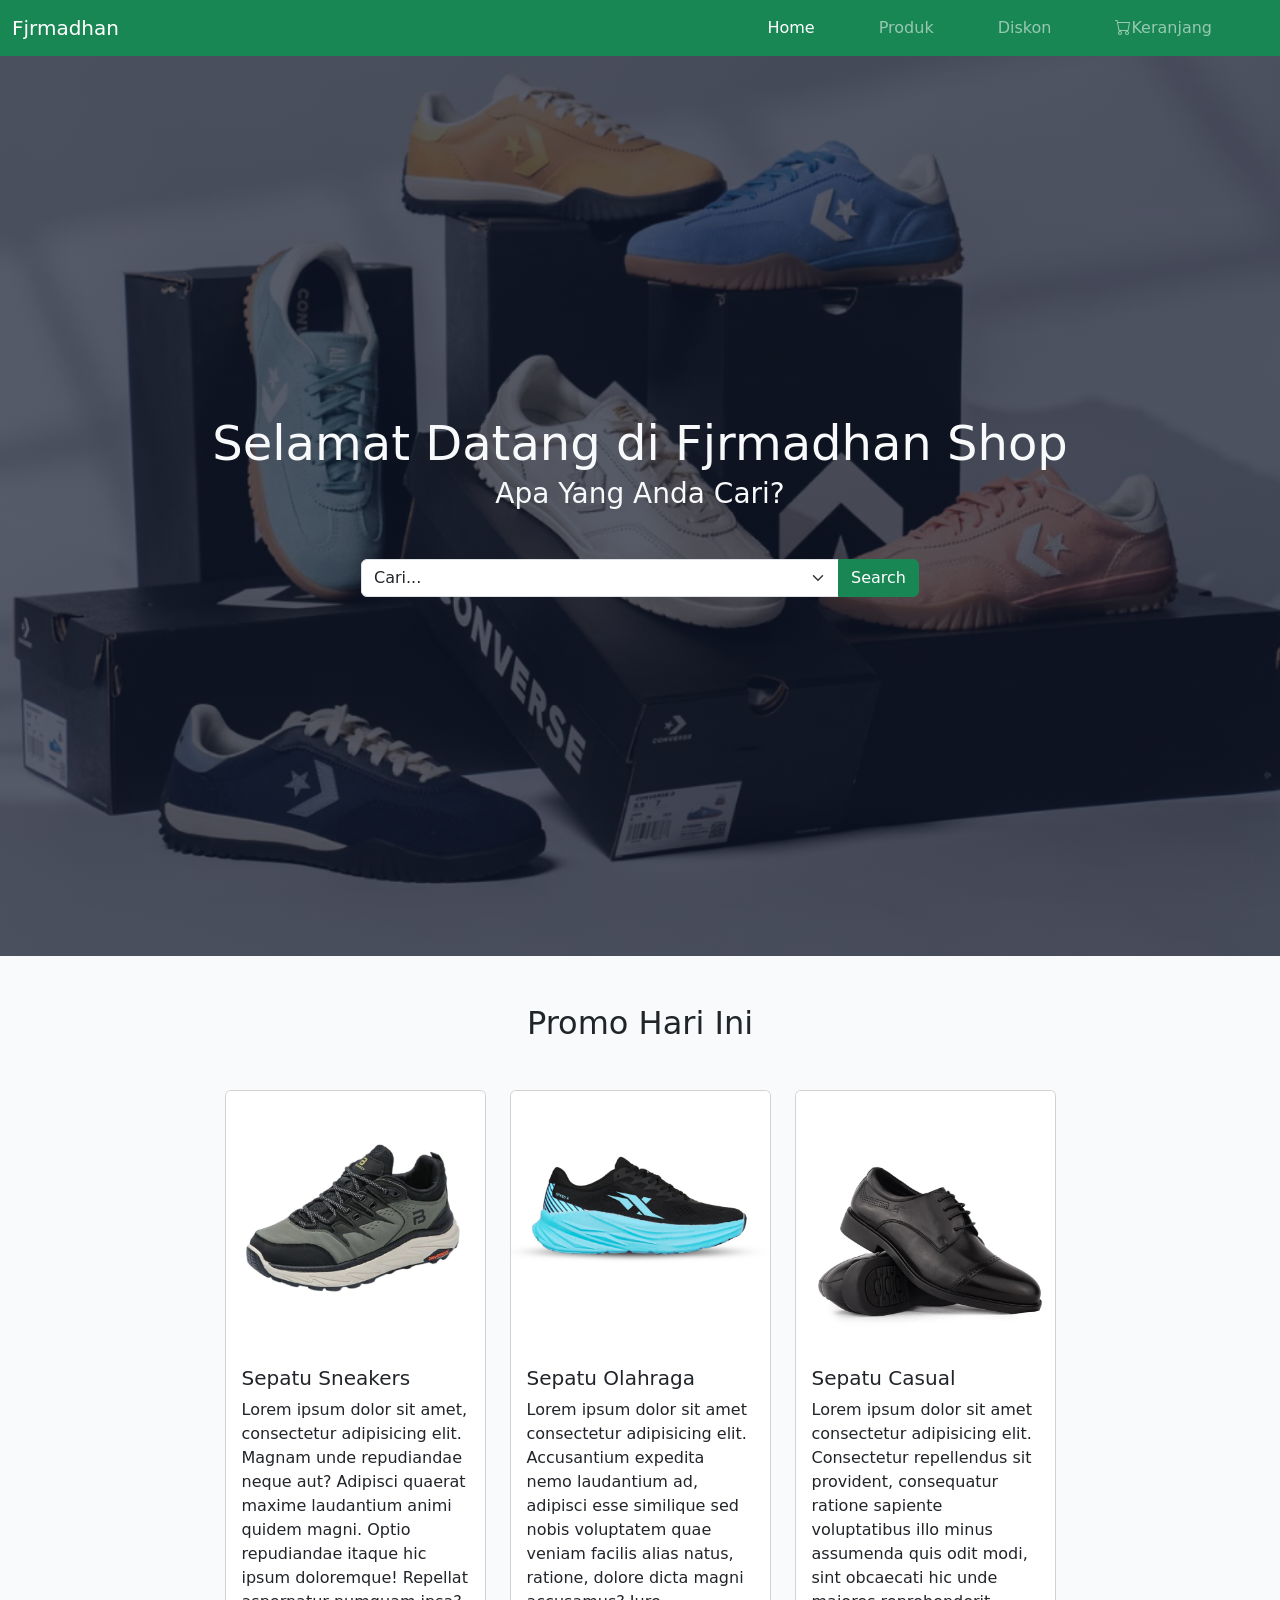
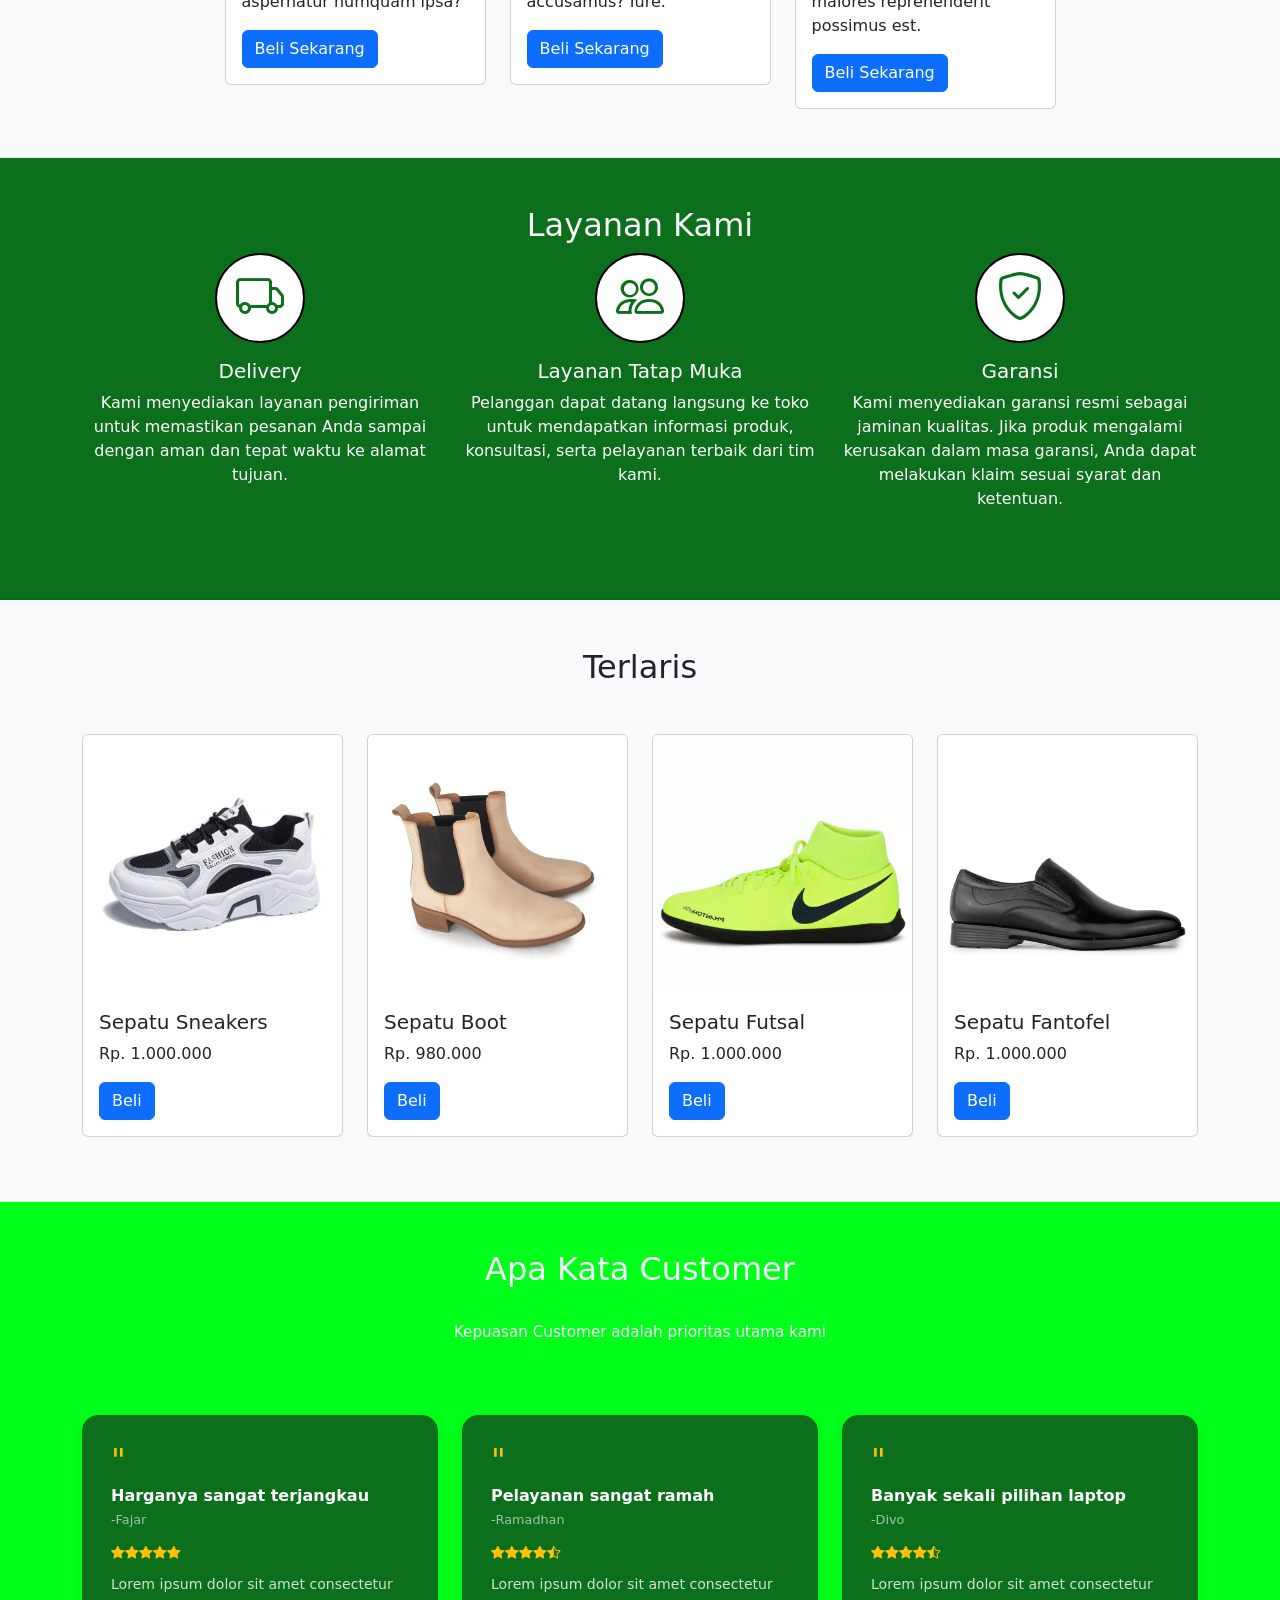
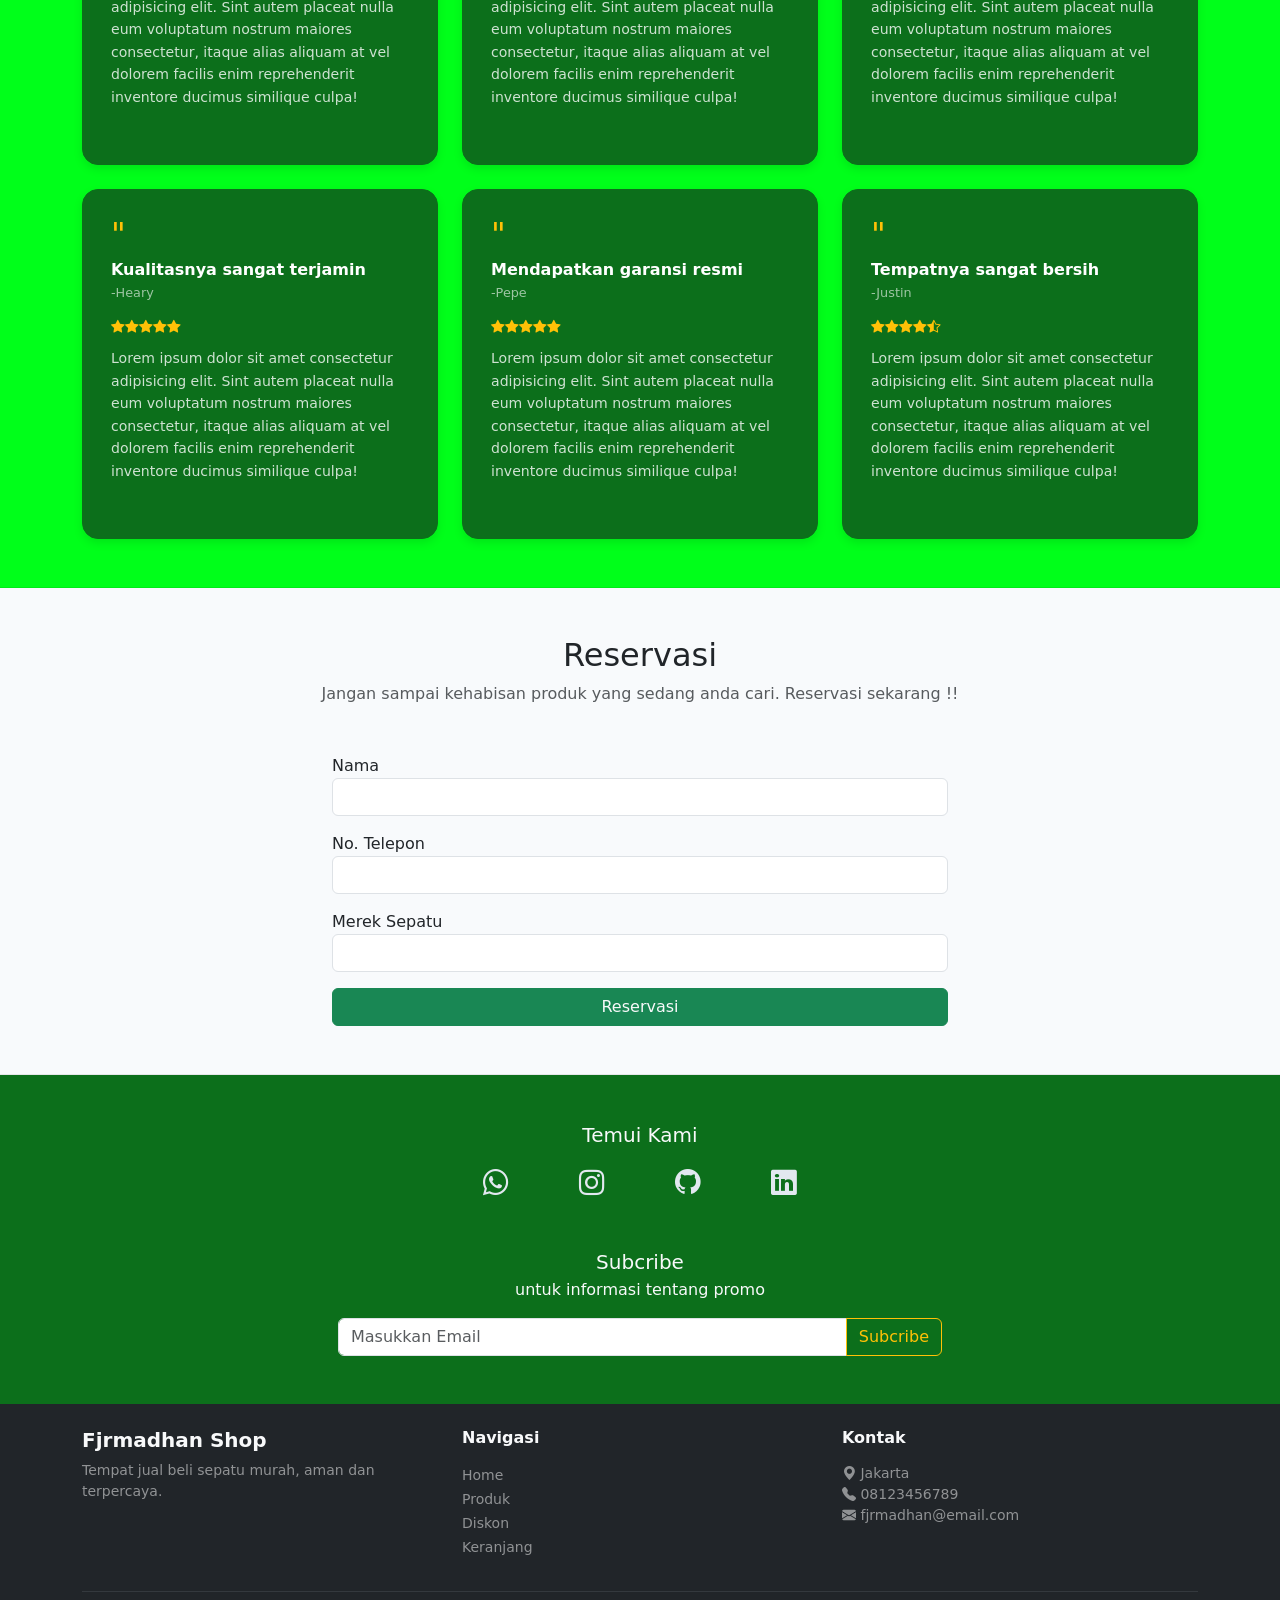
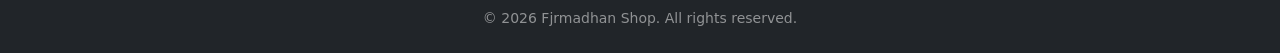
<file: index.html>
<!doctype html>
<html lang="en">
  <head>
    <meta charset="utf-8">
    <meta name="viewport" content="width=device-width, initial-scale=1">
    <title>Toko Online</title>
    <link href="https://cdn.jsdelivr.net/npm/bootstrap@5.3.8/dist/css/bootstrap.min.css" rel="stylesheet" integrity="sha384-sRIl4kxILFvY47J16cr9ZwB07vP4J8+LH7qKQnuqkuIAvNWLzeN8tE5YBujZqJLB" crossorigin="anonymous">
    <link rel="stylesheet" href="https://cdn.jsdelivr.net/npm/bootstrap-icons@1.10.5/font/bootstrap-icons.css">
    <link rel="stylesheet" href="styles.css">
    <link href="https://fonts.googleapis.com/css2?family=Bebas+Neue&display=swap" rel="stylesheet">
  </head>
  <body>
    <nav class="navbar navbar-expand-lg navbar-dark bg-success">
        <div class="container-fluid">
            <button class="navbar-toggler" type="button" data-bs-toggle="collapse" data-bs-target="#navbarNav" aria-controls="navbarNav" aria-expanded="false" aria-label="Toggle navigation">
            <span class="navbar-toggler-icon"></span>
            </button>
        <div class="collapse navbar-collapse" id="navbarNav">
            <a class="navbar-brand me-auto" href="#">Fjrmadhan</a>
            <ul class="navbar-nav">
                <li class="nav-item me-5">
                    <a class="nav-link active" aria-current="page" href="index.html">Home</a>
                </li>
                <li class="nav-item me-5">
                    <a class="nav-link" href="produk.html">Produk</a>
                </li>
                <li class="nav-item me-5">
                    <a class="nav-link" href="diskon.html">Diskon</a>
                </li>
                <li class="nav-item me-5">
                    <a class="nav-link" href="#" tabindex="-1" aria-disabled="true"><i class="bi bi-cart"></i>Keranjang</a>
                </li>
            </ul>
        </div>
    </nav>
    <div class="container-fluid banner d-flex align-items-center">
        <div class="container">
            <h2 class="text-light text-center display-5 mb-1">Selamat Datang di Fjrmadhan Shop</h2>
            <h3 class="text-light text-center display-7 mb-5">Apa Yang Anda Cari?</h3>
            <div class="input-group w-50 mx-auto">
            <select class="form-select" id="inputGroupSelect04" aria-label="Example select with button addon">
                <option selected>Cari...</option>
                <option value="1">Sepatu Sneakers</option>
                <option value="2">Sepatu Casual</option>
                <option value="3">Sepatu Olahraga</option>
            </select>
                <button class="btn btn-success" type="button">Search</button>
            </div>
        </div>
    </div>
    <div class="container-fluid py-5 promo-bg section-divider promo">
        <div class="container">
            <h2 class="text-center text-dark" id="diskon">Promo Hari Ini</h2>
            <div class="row mt-5 justify-content-center">
                <div class="col-md-3 hovered-card">
                    <div class="card">
                        <img src="image/snakers.jpeg" class="card-img-top" alt="...">
                        <div class="card-body">
                            <h5 class="card-title">Sepatu Sneakers</h5>
                            <p class="card-text">Lorem ipsum dolor sit amet, consectetur adipisicing elit. Magnam unde repudiandae neque aut? Adipisci quaerat maxime laudantium animi quidem magni. Optio repudiandae itaque hic ipsum doloremque! Repellat aspernatur numquam ipsa?</p>
                            <a href="#" class="btn btn-primary">Beli Sekarang</a>
                        </div>
                    </div>
                </div>
                <div class="col-md-3 hovered-card">
                    <div class="card">
                        <img src="image/xprem.jfif" class="card-img-top" alt="...">
                        <div class="card-body">
                            <h5 class="card-title">Sepatu Olahraga</h5>
                            <p class="card-text">Lorem ipsum dolor sit amet consectetur adipisicing elit. Accusantium expedita nemo laudantium ad, adipisci esse similique sed nobis voluptatem quae veniam facilis alias natus, ratione, dolore dicta magni accusamus? Iure.</p>
                            <a href="#" class="btn btn-primary">Beli Sekarang</a>
                        </div>
                    </div>
                </div>
                <div class="col-md-3 hovered-card">
                    <div class="card">
                        <img src="image/fromal.webp" class="card-img-top" alt="...">
                        <div class="card-body">
                            <h5 class="card-title">Sepatu Casual</h5>
                            <p class="card-text">Lorem ipsum dolor sit amet consectetur adipisicing elit. Consectetur repellendus sit provident, consequatur ratione sapiente voluptatibus illo minus assumenda quis odit modi, sint obcaecati hic unde maiores reprehenderit possimus est.</p>
                            <a href="#" class="btn btn-primary">Beli Sekarang</a>
                        </div>
                    </div>
                </div>
            </div>
        </div>
    </div>
    <!-- Service -->
     <div class="container-fluid py-5 main-color section-divider">
        <div class="container">
            <h2 class="text-center text-light mb-2">Layanan Kami</h2>
            <div class="row">
                <div class="col-lg-4 hovered-card mb-4">
                    <div class="d-flex justify-content-center">
                        <div class="icon-service d-flex align-items-center justify-content-center">
                            <i class="bi bi-truck display-5"></i>
                        </div>
                    </div>
                    <div class="mt-3 text-white text-center">
                        <h5>Delivery</h5>
                        <p>Kami menyediakan layanan pengiriman untuk memastikan pesanan Anda sampai dengan aman dan tepat waktu ke alamat tujuan.</p>
                    </div>
                </div>
                <div class="col-lg-4 hovered-card mb-4">
                    <div class="d-flex justify-content-center">
                        <div class="icon-service d-flex align-items-center justify-content-center">
                            <i class="bi bi-people display-5"></i>
                        </div>
                    </div>
                    <div class="mt-3 text-white text-center">
                        <h5>Layanan Tatap Muka</h5>
                        <p>Pelanggan dapat datang langsung ke toko untuk mendapatkan informasi produk, konsultasi, serta pelayanan terbaik dari tim kami.</p>
                    </div>
                </div>
                <div class="col-lg-4 hovered-card mb-4">
                    <div class="d-flex justify-content-center">
                        <div class="icon-service d-flex align-items-center justify-content-center">
                            <i class="bi bi-shield-check display-5"></i>
                        </div>
                    </div>
                    <div class="mt-3 text-white text-center">
                        <h5>Garansi</h5>
                        <p>Kami menyediakan garansi resmi sebagai jaminan kualitas. Jika produk mengalami kerusakan dalam masa garansi, Anda dapat melakukan klaim sesuai syarat dan ketentuan.</p>
                    </div>
                </div>
            </div>
        </div>
     </div>
     <!--produk-->
    <div class="container-fulid py-5 produk-bg section-divider" id="produk">
        <div class="container">
            <h2 class="text-center mb-5">Terlaris</h2>
            <div class="row">
                <div class="col-sm-6 col-lg-3 hovered-card mb-3">
                    <div class="card">
                        <img src="image/seoatu.jpg" class="card-img-top" alt="...">
                        <div class="card-body">
                            <h5 class="card-title">Sepatu Sneakers</h5>
                            <p class="card-text">Rp. 1.000.000</p>
                            <a href="#" class="btn btn-primary">Beli</a>
                        </div>
                    </div>
                </div>
                <div class="col-sm-6 col-lg-3 hovered-card mb-3">
                    <div class="card">
                        <img src="image/boot.webp" class="card-img-top" alt="...">
                        <div class="card-body">
                            <h5 class="card-title">Sepatu Boot</h5>
                            <p class="card-text">Rp. 980.000</p>
                            <a href="#" class="btn btn-primary">Beli</a>
                        </div>
                    </div>
                </div>
                <div class="col-sm-6 col-lg-3 hovered-card mb-3">
                    <div class="card">
                        <img src="image/ftsal.jpg" class="card-img-top" alt="...">
                        <div class="card-body">
                            <h5 class="card-title">Sepatu Futsal</h5>
                            <p class="card-text">Rp. 1.000.000</p>
                            <a href="#" class="btn btn-primary">Beli</a>
                        </div>
                    </div>
                </div>
                <div class="col-sm-6 col-lg-3 hovered-card mb-3">
                    <div class="card">
                        <img src="image/fantofel.webp" class="card-img-top" alt="...">
                        <div class="card-body">
                            <h5 class="card-title">Sepatu Fantofel</h5>
                            <p class="card-text">Rp. 1.000.000</p>
                            <a href="#" class="btn btn-primary">Beli</a>
                        </div>
                    </div>
                </div>
            </div>
        </div>
    </div>
    <div class="container-fluid py-5 testimony section-divider">
        <div class="container">
            <div class="row g-4">
                <h2 class="text-center text-light mb-2">Apa Kata Customer</h2>
                <p class="text-center mb-5" style="color: rgb(255, 255, 255); font-size: 0.95rem;">Kepuasan Customer adalah prioritas utama kami</p>
                <div class="col-sm-6 col-lg-4">
                    <div class="testimony-card">
                        <div class="quote-icon">"</div>
                        <h5>Harganya sangat terjangkau</h5>
                        <div class="author">-Fajar</div>
                        <div class="stars">
                            <i class="bi bi-star-fill"></i><i class="bi bi-star-fill"></i><i class="bi bi-star-fill"></i><i class="bi bi-star-fill"></i><i class="bi bi-star-fill"></i>
                        </div>
                        <p>Lorem ipsum dolor sit amet consectetur adipisicing elit. Sint autem placeat nulla eum voluptatum nostrum maiores consectetur, itaque alias aliquam at vel dolorem facilis enim reprehenderit inventore ducimus similique culpa!</p>
                    </div>
                </div>
                <div class="col-sm-6 col-lg-4">
                    <div class="testimony-card">
                        <div class="quote-icon">"</div>
                        <h5>Pelayanan sangat ramah</h5>
                        <div class="author">-Ramadhan</div>
                        <div class="stars">
                            <i class="bi bi-stars-fill"></i><i class="bi bi-star-fill"></i><i class="bi bi-star-fill"></i><i class="bi bi-star-fill"></i><i class="bi bi-star-fill"></i><i class="bi bi-star-half"></i>
                        </div>
                        <p>Lorem ipsum dolor sit amet consectetur adipisicing elit. Sint autem placeat nulla eum voluptatum nostrum maiores consectetur, itaque alias aliquam at vel dolorem facilis enim reprehenderit inventore ducimus similique culpa!</p>
                    </div>
                </div>
                <div class="col-sm-6 col-lg-4">
                    <div class="testimony-card">
                        <div class="quote-icon">"</div>
                        <h5>Banyak sekali pilihan laptop</h5>
                        <div class="author">-Divo</div>
                        <div class="stars">
                            <i class="bi bi-stars-fill"></i><i class="bi bi-star-fill"></i><i class="bi bi-star-fill"></i><i class="bi bi-star-fill"></i><i class="bi bi-star-fill"></i><i class="bi bi-star-half"></i>
                        </div>
                        <p>Lorem ipsum dolor sit amet consectetur adipisicing elit. Sint autem placeat nulla eum voluptatum nostrum maiores consectetur, itaque alias aliquam at vel dolorem facilis enim reprehenderit inventore ducimus similique culpa!</p>
                    </div>
                </div>
                <div class="col-sm-6 col-lg-4">
                    <div class="testimony-card">
                        <div class="quote-icon">"</div>
                        <h5>Kualitasnya sangat terjamin</h5>
                        <div class="author">-Heary</div>
                        <div class="stars">
                            <i class="bi bi-stars-fill"></i><i class="bi bi-star-fill"></i><i class="bi bi-star-fill"></i><i class="bi bi-star-fill"></i><i class="bi bi-star-fill"></i><i class="bi bi-star-fill"></i>
                        </div>
                        <p>Lorem ipsum dolor sit amet consectetur adipisicing elit. Sint autem placeat nulla eum voluptatum nostrum maiores consectetur, itaque alias aliquam at vel dolorem facilis enim reprehenderit inventore ducimus similique culpa!</p>
                    </div>
                </div>
                <div class="col-sm-6 col-lg-4">
                    <div class="testimony-card">
                        <div class="quote-icon">"</div>
                        <h5>Mendapatkan garansi resmi</h5>
                        <div class="author">-Pepe</div>
                        <div class="stars">
                            <i class="bi bi-stars-fill"></i><i class="bi bi-star-fill"></i><i class="bi bi-star-fill"></i><i class="bi bi-star-fill"></i><i class="bi bi-star-fill"></i><i class="bi bi-star-fill"></i>
                        </div>
                        <p>Lorem ipsum dolor sit amet consectetur adipisicing elit. Sint autem placeat nulla eum voluptatum nostrum maiores consectetur, itaque alias aliquam at vel dolorem facilis enim reprehenderit inventore ducimus similique culpa!</p>
                    </div>
                </div>
                <div class="col-sm-6 col-lg-4">
                    <div class="testimony-card">
                        <div class="quote-icon">"</div>
                        <h5>Tempatnya sangat bersih</h5>
                        <div class="author">-Justin</div>
                        <div class="stars">
                            <i class="bi bi-stars-fill"></i><i class="bi bi-star-fill"></i><i class="bi bi-star-fill"></i><i class="bi bi-star-fill"></i><i class="bi bi-star-fill"></i><i class="bi bi-star-half"></i>
                        </div>
                        <p>Lorem ipsum dolor sit amet consectetur adipisicing elit. Sint autem placeat nulla eum voluptatum nostrum maiores consectetur, itaque alias aliquam at vel dolorem facilis enim reprehenderit inventore ducimus similique culpa!</p>
                    </div>
                </div>
            </div>
        </div>
    </div>
    <div class="container-fluid py-5 reservasi-bg section-divider">
        <div class="comtainer">
            <h2 class="text-center mb-2">Reservasi</h2>
            <p class="text-center text-muted mb-5">Jangan sampai kehabisan produk yang sedang anda cari. Reservasi sekarang !!</p>
            <div class="row justify-content-center">
                <div class="col-md-6">
                    <div class="mb-3">
                        <label for="form=label">Nama</label>
                        <input type="text" class="form-control">
                    </div>
                    <div class="mb-3">
                        <label for="form=label">No. Telepon</label>
                        <input type="text" class="form-control">
                    </div>
                    <div class="mb-3">
                        <label for="form=label">Merek Sepatu</label>
                        <input type="text" class="form-control">
                    </div>
                    <div class="d-grid">
                        <button class="btn btn-success text-light">Reservasi</button>
                    </div>
                </div>
            </div>
        </div>
    </div>
    <div class="container-fluid py-5 footer" style="padding: 24px;"> <!-- Subcribe -->
        <div class="container">
            <h5 class="text-center text-light mb-3">Temui Kami</h5>
        </div>
        <div class="d-flex justify-content-center mb-5" style="gap: 70px;">
            <a href="#" target="_blank" class="social-icon">
                <i class="bi bi-whatsapp"></i>
            </a>
            <a href="#" target="_blank" rel="noopener noreferrer" class="social-icon">
                <i class="bi bi-instagram"></i>
            </a>
            <a href="#" target="_blank" class="social-icon">
                <i class="bi bi-github"></i>
            </a>
            <a href="#" target="_blank" rel="noopener noreferrer" class="social-icon">
                <i class="bi bi-linkedin"></i>
            </a>
        </div>
        <h5 class="text-center text-light mb-1">Subcribe</h5>
        <p class="text-center text-light mb-3">untuk informasi tentang promo</p>
        <div class="row justify-content-center">
            <div class="col-md-6">
                <div class="input-group">
                    <input type="email" class="form-control" placeholder="Masukkan Email">
                    <button class="btn btn-outline-warning" type="button">Subcribe</button>
                </div>
            </div>
        </div>
    </div>            
    <footer class="bg-dark text-light py-4">
        <div class="container">
            <div class="row text-center text-md-start mb-3">
                <div class="col-md-4 mb-3 mb-md-0">
                    <h5 class="fw-bold">Fjrmadhan Shop</h5>
                    <p class="text-white-50 small">
                        Tempat jual beli sepatu murah, aman dan terpercaya.
                    </p>
                </div>
                <div class="col-md-4 mb-3 mb-md-0">
                    <h6 class="fw-bold mb-3">Navigasi</h6>
                    <ul class="list-unstyled">
                        <li><a href="#" class="text-white-50 small text-decoration-none">Home</a></li>
                        <li><a href="#" class="text-white-50 small text-decoration-none">Produk</a></li>
                        <li><a href="#" class="text-white-50 small text-decoration-none">Diskon</a></li>
                        <li><a href="#" class="text-white-50 small text-decoration-none">Keranjang</a></li>
                    </ul>
                </div>
                <div class="col-md-4">
                    <h6 class="fw-bold mb-3">Kontak</h6>
                    <ul class="list-unstyled text-white-50 small">
                        <li><i class="bi bi-geo-alt-fill"></i> Jakarta</li>
                        <li><i class="bi bi-telephone-fill"></i> 08123456789</li>
                        <li><i class="bi bi-envelope-fill"></i> fjrmadhan@email.com</li>
                    </ul>
                </div>
            </div>
            <hr class="border-secondary">
            <p class="text-center text-white-50 small mb-0">
                &copy; 2026 Fjrmadhan Shop. All rights reserved.
            </p>
        </div>
    </footer>
<script src="https://cdn.jsdelivr.net/npm/bootstrap@5.3.8/dist/js/bootstrap.bundle.min.js" integrity="sha384-FKyoEForCGlyvwx9Hj09JcYn3nv7wiPVlz7YYwJrWVcXK/BmnVDxM+D2scQbITxI" crossorigin="anonymous"></script>
</body>
</html>
</file>
<file: styles.css>
.banner {
    height: 100vh;
    background: linear-gradient(rgba(15,23,42,0.7), rgba(15,23,42,0.7)), url('image/background.avif');
    background-size: cover;
    background-position: center;
}

.main-color {
    background-color: rgb(12, 111, 27) !important;
}

.icon-service {
    width: 90px;
    height: 90px;
    border: solid 2px black;
    border-radius: 50%;
    color: rgb(12, 111, 27);
    background-color: #ffffff;
}

.promo-bg,
.produk-bg,
.reservasi-bg {
    background-color: #F8FAFC;
}

.testimony {
    background-color: #00ff1a;
}

.testimony row { 
    display: flex; 
} 

.testimony-card { 
    background: rgb(12, 111, 27) !important; 
    border: 1px solid rgb(12, 111, 27) !important; 
    border-radius: 16px; 
    padding: 28px; 
    transition: .3s; 
    height: 100%; 
    margin-bottom: 28px; 
    width: 100%; 
    box-shadow: 0 4px 10px rgba(0,0,0,0.1); 
} 
    
.testimony-card:hover { 
    transform: translateY(-6px); 
    background: rgba(255, 255, 255, 0.13); 
    border-color: rgba(255, 255, 255, 0.3); 
} 

.testimony-card .quote-icon { 
    font-size: 2rem; 
    color: #FFC107; 
    line-height: 1; 
    margin-bottom: 10px; 
} 

.testimony-card h5 { 
    font-size: 1rem; 
    color: #fff; 
    margin-bottom: 4px; 
    font-weight: 700; 
} 

.testimony-card .author { 
    font-size: 0.8rem; 
    color: rgba(255, 255, 255, 0.6);
    margin-bottom: 12px; 
} 

.testimony-card p { 
    font-size: 0.88rem; 
    color: rgba(255, 255, 255, 0.8); 
    line-height: 1.6; margin-bottom: 0; 
} 

.testimony-card .stars { 
    color: #FFC107; 
    margin-bottom: 10px; 
    font-size: 0.85rem; 
    display: inline-block; }

.footer {
    background-color: rgb(12, 111, 27);
}

.footer .social-icon {
    font-size: 1.6rem;
    color: #E2E8F0;
}

.footer .social-icon:hover {
    color: #F59E0B;
}

.section-divider {
    border-bottom: 1px solid rgba(0, 0, 0, 0.08);
}

.card:hover { 
    background: #fff !important;
    border: 1px solid rgba(0,0,0,0.015); 
    border-radius: 16px; box-shadow: 0 4px 10px rgba(0,0,0,0.1); 
    transform: translateY(-6px);
    transition: .3s;
}
</file>
